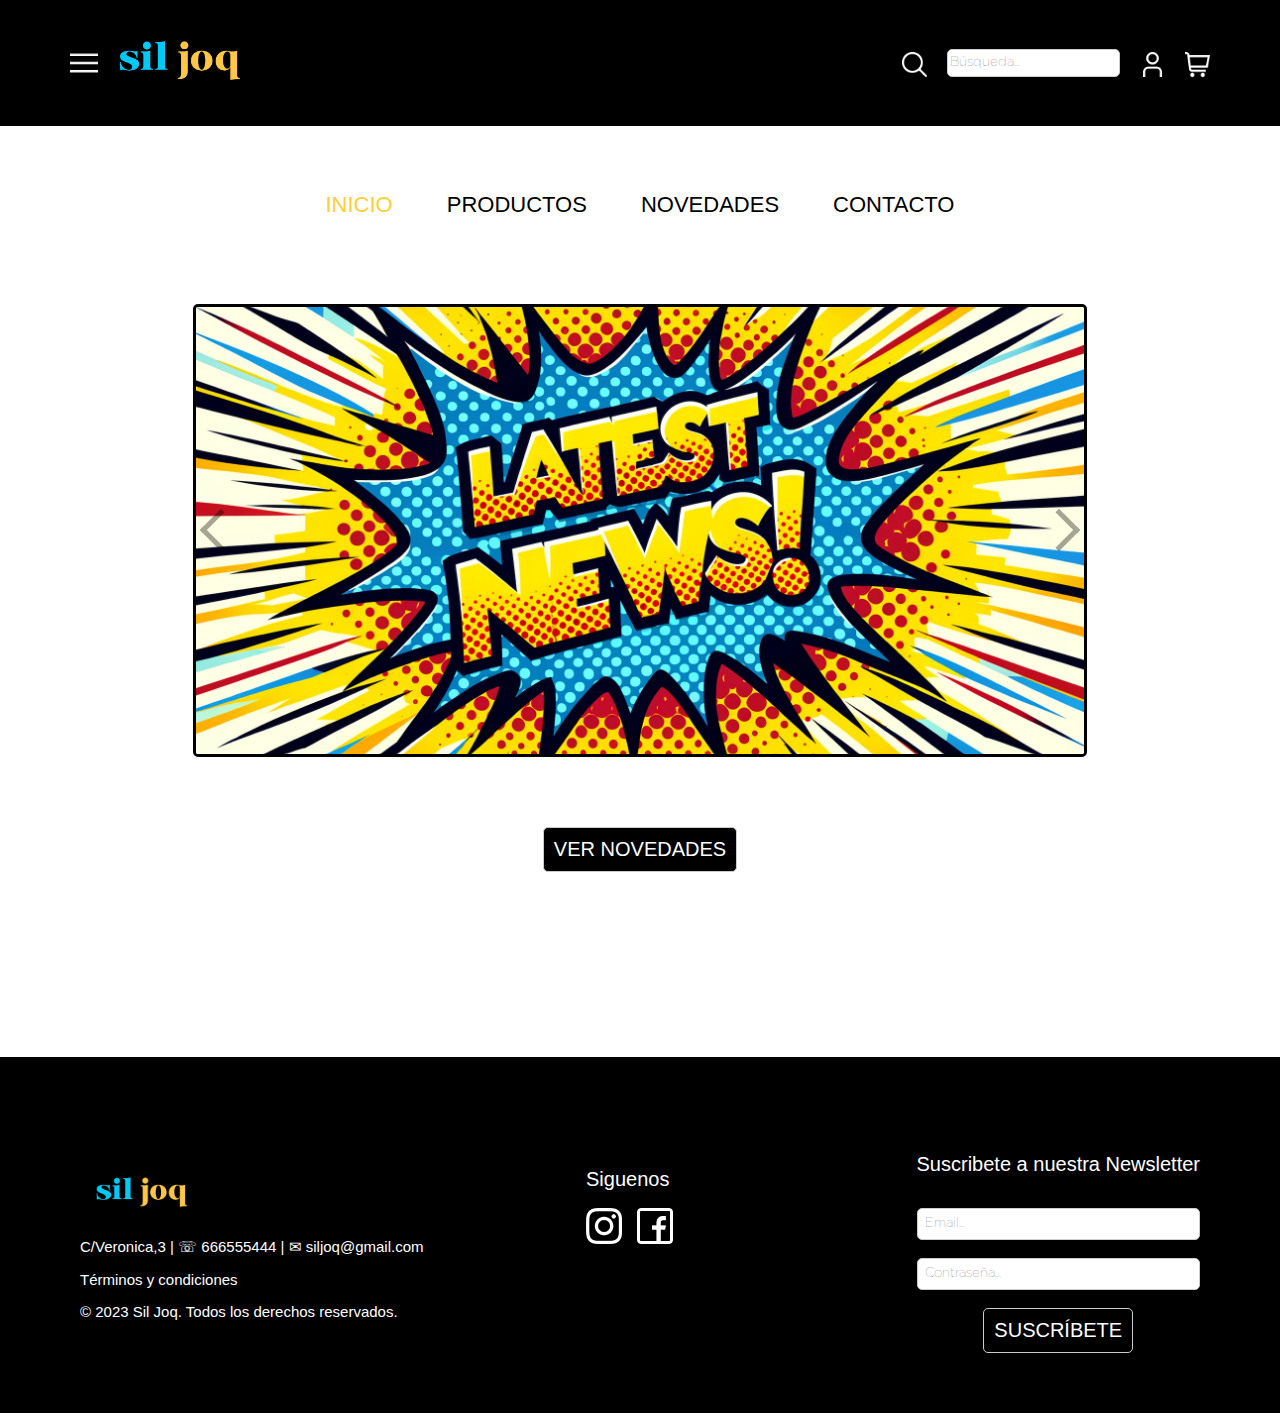
<file: index.html>
<!DOCTYPE html>
<html lang="en">
    <head>
        <meta charset='utf-8'>
        <meta http-equiv='X-UA-Compatible' content='IE=edge'>
        <title>Sil joq</title>
        <meta name='viewport' content='width=device-width, initial-scale=1'>
        <link rel='stylesheet' type='text/css' media='screen' href='style.css'>           
    </head>
    <body>
        <header class="header">
            <div class="header__content">
                <img class="header__menu" src="./assets/img/menu.png" alt="Menu">
                <img class="header__logo" src="./assets/img/logo.png" alt="Logo">
            </div>
            <div class = "header__search">
                <img class = "header__icon-search" src="./assets/img/busqueda.png" alt="Search icon">
                <input class="header__input-container" type="text" placeholder="Búsqueda...">
                <img class = "header__icon-user" src="./assets/img/usuario.png" alt="Search icon"> 
                <img class = "header__icon-shopping" src="./assets/img/carrito.png" alt="Search icon">   
            </div>  
        </header>
        
        <nav>
            <ul>
                <li>
                    <a class="nav__active" href="index.html">INICIO</a>
                </li>
                <li>
                    <a href="products.html">PRODUCTOS</a>
                </li>
                <li>
                    <a href="#">NOVEDADES</a>
                </li>
                <li>
                    <a href="#">CONTACTO</a>
                </li>
            </ul>
        </nav>
  
        <section>
            <div class="section__container-carousel">
                <div class="carousel-container">
                    <div class="carousel my-carousel carousel--translate">
                        <input class="carousel__activator" type="radio" name="carousel" id="F" checked="checked">
                        <input class="carousel__activator" type="radio" name="carousel" id="G">
                        <input class="carousel__activator" type="radio" name="carousel" id="H">
                        <div class="carousel__controls">
                            <label class="carousel__control carousel__control--backward" for="H"></label>
                            <label class="carousel__control carousel__control--forward" for="G"></label>
                        </div>
                        <div class="carousel__controls">
                            <label class="carousel__control carousel__control--backward" for="F"></label>
                            <label class="carousel__control carousel__control--forward" for="H"></label>
                        </div>
                        <div class="carousel__controls">
                            <label class="carousel__control carousel__control--backward" for="G"></label>
                            <label class="carousel__control carousel__control--forward" for="F"></label>
                        </div>
                
                        <div class="carousel__track">
                            <li class="carousel__slide"></li>
                            <li class="carousel__slide"></li>
                            <li class="carousel__slide"></li>
                        </div>
                    </div>
                </div>
            </div>
            <div class="section__btn">
                <button class="section__btn-container">VER NOVEDADES</button>
            </div>
        </section>
        


        <footer class="footer">
            <div class="footer__container">
                <div class="footer__menu">
                    <img class="footer__logo" src="./assets/img/logo.png" alt="Logo">
                    <p>C/Veronica,3 | ☏ 666555444 | ✉ siljoq@gmail.com</p>
                    <p>Términos y condiciones</p>
                    <p>&copy; 2023 Sil Joq. Todos los derechos reservados.</p>
                </div>
                <div class="footer__social-media">
                    <h2>Siguenos</h2>
                    <img class = "footer__icon-ig" src="./assets/img/instagram.png" alt="Instgram icon">
                    <img class = "footer__icon-facebook" src="./assets/img/facebook.png" alt="Facebook icon">
                </div>
                <div class="footer__newsletter-container">
                    <h1>Suscribete a nuestra Newsletter</h1>
                    <input type="text" placeholder="Email...">
                    <input type="text" placeholder="Contraseña...">
                    <div class="footer__btn">
                        <button class="footer__btn-container">SUSCRÍBETE</button>
                    </div>             
                </div>
            </div>
        </footer>
    </body>
</html>
</file>
<file: style.css>
@font-face {
  font-family: 'Gotham Thin';
  src: local('Gotham Thin'), local('Gotham Thin'), url('./fonts/Gotham Thin.otf') format('truetype');
  font-weight: normal; 
  font-style: normal;
}

@import url('https://fonts.googleapis.com/css2?family=Roboto:wght@400;700&display=swap');
@import url('https://fonts.googleapis.com/css2?family=Roboto:wght@300;500&display=swap');


/* Regla para que el tamaño de los bordes no cuente en los cálculos de la página */
*{ 
  -webkit-box-sizing: border-box; /* Safari/Chrome, other WebKit */
  -moz-box-sizing: border-box;    /* Firefox, other Gecko */
  box-sizing: border-box;     
}

body{
  margin: 0px;
  overflow-x: hidden;
}

.header {
  display: flex;
  justify-content: space-between;
  align-items: center;
  padding: 10px;
  background-color: black;
  padding-left: 70px;
  padding-right: 70px;
}

.header__content{
  display: flex;
  align-items: center;
}

.header__menu{
  max-width: 28px; 
}

.header__logo{
  width: 180px;
}

.header__input-container {
  border: 1px solid #ccc; 
  border-radius: 5px;
  font-family: 'Gotham Thin', sans-serif;
  font-size: 13px;
  background-color: white;
  height: 28px;
}

.header__search{
  display: flex;
  gap: 20px;
}

.header__icon-search, .header__icon-user, .header__icon-shopping {
  height: 28px;
  padding-top: 3px;
}

nav{
  justify-content: center;
  display: flex;
  padding-top: 50px;
  padding-bottom: 40px;
}

nav ul{
  list-style-type: none; /* Quita los puntos de la lista */
  padding: 0; 
}
  
nav li{
  display: inline-block; 
}

nav a{
  text-decoration: none; /* Quita el subrayado de los enlaces */
  color: black;
  font-size: 22px;
  font-family: 'Roboto', sans-serif;
  font-weight: 300; 
  margin: 0 25px;
}

.nav__active{
  color: rgb(255, 206, 56);
  font-family: 'Roboto', sans-serif;
  font-weight: 500;
}

.section__container-carousel{
  display: flex;
  justify-content: center;
  align-items: center;
}

.section__btn-container{
  background-color: #000000;
  color:white;
  display: flex;
  justify-content: center;
  padding: 10px;
  font-family: 'Roboto', sans-serif;
  font-weight: 400; 
  font-size: 20px;
  border: 1px solid #ccc;
  cursor: pointer;
  border-radius: 5px;
}

.section__btn{
  display: flex;
  justify-content: center;
  padding-bottom: 185px;
  padding-top: 40px;
}

.text-container{
  display: flex;
  justify-content: center;
  align-content: center;
}

.new-products{
  color: black;
  margin-right: 122px;
  margin-left: 122px;
  padding-bottom: 30px;
}

.footer__container{
  background-color: black;
  display: flex;
  justify-content: space-between;
  padding-right: 80px;
  padding-left: 80px;
  padding-bottom: 60px;
  padding-top: 60px;
}

p{
  color: white;
  font-family: 'Roboto', sans-serif;
  font-weight: 300; 
  font-size: 15px;
  margin-top: 0px;
}

h2{
  color:white;
  font-family: 'Roboto', sans-serif;
  font-weight: 300; 
  font-size: 20px;
}

h1{
  color: white;
  font-family: 'Roboto', sans-serif;
  font-weight: 300; 
  font-size: 20px;
  padding-top: 23px;
}

.footer__newsletter-container{
  display: flex;
  flex-direction: column;
  gap: 18px;
}

.footer__newsletter-container input{
  padding: 7px;
  border: 1px solid #ccc; 
  border-radius: 5px;
  font-family: 'Gotham Thin', sans-serif;
  font-size: 13px;
}

.footer__menu{
  padding-top: 37px;
}

.footer__btn{
  display: flex;
  justify-content: center;
}

.footer__btn-container{
  background-color: #000000;
  color:white;
  padding: 10px;
  font-family: 'Roboto', sans-serif;
  font-weight: 400; 
  font-size: 20px;
  border: 1px solid #ccc;
  cursor: pointer;
  border-radius: 5px;
}

.footer__icon-ig, .footer__icon-facebook{
  height: 36px;
  padding-right: 11px;
}

.footer__social-media{
  padding-right: 70px;
  padding-top: 35px;
}

.footer__logo{
  height: 80px;
}


/* PRODUCTS-LIST */

.products {
  display: flex;
  justify-content: center;
  gap: 20px;
  padding: 20px; 
  margin-bottom: 50px;
}

.filters{
  width: 30%; 
}

.product-h1{
  color:rgb(0, 0, 0);
  padding-top: 15px;
  font-size: 24px;
  font-family: 'Roboto', sans-serif;
  font-weight: 400; 
  padding-left: 65px;
  text-align: left;
}

.filters__title{
  color: #000000;
  font-family: 'Roboto', sans-serif;
  font-weight: 300; 
  font-size: 17px;
  padding-top: 4px;
}

.filter li{
  font-family: 'Roboto', sans-serif;
  font-weight: 300;
  font-size: 14px;
}

.sizes__title, .colors__title{
  color: #000000;
  font-family: 'Roboto', sans-serif;
  font-weight: 300; 
  font-size: 14px;
  padding-top: 11px;
}

.sizes__list, .colors__list{
  list-style-type: none;
  padding: 10px;
  padding-right: 30px;
  font-size: 14px;
  font-family: 'Roboto', sans-serif;
  font-weight: 300; 
}

.sizes__square, .colors__square{
  display: inline-block;
  width: 17px;
  height: 17px;
  margin-right: 5px;
  background-color: #ffffff;
  border: 1px solid black;
  border-radius: 2px;
}

.product-group {
  display: flex;
  flex-wrap: wrap;
}

.product-list{
  width: 55%; 
  display: flex;
}

.product{
  box-sizing: border-box;
  margin-bottom: 20px; /* Espacio entre las filas */
  display: flex;
  flex-direction: column;
  margin: 10px;
  margin-bottom: 50px;
}

.product__photo{
  height: 226px;
  width: 218px; 
  border-radius: 5px;
  border: 1px solid black;
}

.product__detail{
  display:inline-flex;
  justify-content:space-between;
  gap: 10px;
  margin-top: 10px;
  margin-bottom: 16px;
}

.product__name, .product__price{
  color: black;
  font-family: 'Roboto', sans-serif;
  font-weight: 300; 
  font-size: 19px;
  padding-top: 20px;
  display: flex;
  justify-content: center;
}

.product__btn{
  border-radius: 5px;
  border: 1px solid black;
  background-color: black;
  color: white;
  font-family: 'Roboto', sans-serif;
  font-weight: 300; 
  font-size: 20px;
  padding: 7px;
}



@media only screen and (max-width: 1100px){

  .header {
    padding-left: 27px;
    padding-right: 27px;
  }

  p{
    font-size: 14px;
  }

  h1 {
    font-size: 17px;
  }

  .carousel.my-carousel {
    height: 336px;
    width: 668px;
  }

  .carousel__slide {
    background-size: cover;
  }

  .products{
    padding-bottom: 20px;
  }

  .product-h1 {
    padding-left: 45px;
  }

  .product__photo {
    height: 203px;
    width: 192px;
  }

  .product-list{
    padding-bottom: 35px;
    padding-top: 35px;
    gap: 30px;
  }

  .products__title{
    font-size: 21px;
  }

  .product__btn{
    font-size: 17px;
    padding: 3px;
  }

  .product__name, .product__price{
    font-size: 18px;
  }

  .footer__container {
    padding-left: 30px;
    padding-right: 30px;
  }

  h2 {
    font-size: 17px;
  }
  
  .footer__btn-container{
    font-size: 16px;
  }

  .footer__social-media {
    padding-right: 0px;
  }

  .footer__icon-ig, .footer__icon-facebook{
    height: 30px;
    padding-right: 5px;
  }

  .footer__newsletter-container {
    align-items: center;
  }
} 


@media only screen and (max-width: 768px) {

  .header{
    padding-left: 35px;
    padding-right: 35px;
  }

  .header__logo {
    width: 161px;
  }

  .header__container-icon {
    padding-left: 16px;
  }

  .header__icon-search, .header__icon-user, .header__icon-shopping, .header__menu {
    height: 23px;
  }

  .header__input-container {
    height: 24px;
    width: 125px;
  }

  nav a{
    font-size: 20px;
    margin: 0 14px;
  }

  .carousel.my-carousel {
    height: 239px;
    width: 497px;
  }

  .footer__container{
    padding-left: 35px;
    padding-right: 35px;
  }

  p{
    font-size: 10px;
  }

  .section__btn-container {
    font-size: 14px;
    margin-bottom: 0px;
  }

  .sizes__list, .colors__list{
    font-size: 12px;
    flex-wrap: wrap;
    display: flex;
    gap: 20px;
  }

  .product__name, .product__price {
    font-size: 18px;
  }

  h1{
    font-size: 13px;
  }

  h2 {
    font-size: 13px;
  }

  .products {
    margin-bottom: 20px;
    display: flex;
    flex-direction: column;
    align-items: center;
  }

  .products__container {
    padding-left: 33px;
    padding-bottom: 9px;
  } 

  .products__title{
    font-size: 17px;
    padding-left: 23px;
  }

  .product__photo {
    height: 170px;
    width: 150px;
  }

  .product-h1 {
    font-size: 21px;
    padding-left: 23px;
  }

  .footer__menu {
    padding-top: 19px;
  }

  .filters{
    width: 100%;
    margin-left: 55px;
  }

  .footer__newsletter-container input {
    height: 24px;
    width: 150px;
    font-size: 11px;
  } 

  .footer__btn-container{
    padding: 8px;
    font-size: 13px;
  }

  .footer__icon-ig, .footer__icon-facebook {
    height: 25px;
  }

  .footer__logo {
    height: 60px;
  }
}


@media only screen and (max-width: 600px) {

  .header {
    padding-left: 20px;
    padding-right: 20px;
  }

  .header__input-container {
    width: 65px;
    font-size: 10px;
    height: 20px;
  }

  .header__search {
    gap: 8px;
  }

  .header__icon-shopping, .header__icon-user, .header__icon-search  {
    height: 20px;
  }

  .header__logo {
    width: 135px;
  }

  .header__menu {
    width: 20px;
  }

  nav a {
    font-size: 14px;
    margin: 0 6px;
  }

  nav{
    padding-bottom: 0px;
  }

  p {
    font-size: 11px;
  }

  h1 {
    font-size: 13px;
    text-align: center;
  }

  .carousel.my-carousel {
    height: 171px;
    width: 337px;
  }

  .filters__title {
    font-size: 13px;
  }

  .product-list {
    width: 55%;
    display: flex;
    justify-content: center;
    gap: 20px;
  }

  .product-h1 {
    font-size: 14px;
    padding-left: 35px;
  }

  .product__photo {
    height: 141px;
    width: 130px;
  }

  .product__name, .product__price {
    font-size: 15px;
  }

  .product__btn {
    font-size: 15px;
    padding: 2px;
  }
  
  .footer__container {
    padding-left: 20px;
    padding-right: 20px;
  }

  .footer__social-media{
    display: none;
  }  

  .footer__newsletter-container input {
    height: 18px;
    width: 100px;
  }

  .footer__btn-container {
    padding: 5px;
    font-size: 11px;
  }
}

/* CARROUSEL */
.carousel {
    height: 453px;
    width: 894px;
    overflow: hidden;
    text-align: center;
    position: relative;
    padding: 0;
    list-style: none;
    border: 3px solid black;
  }
  .carousel__controls,
  .carousel__activator {
    display: none;
  }
  .carousel__activator:nth-of-type(1):checked ~ .carousel__track {
    transform: translateX(0%);
  }
  .carousel__activator:nth-of-type(1):checked ~ .carousel__slide:nth-of-type(1) {
    transition: opacity 0.5s, transform 0.5s;
    top: 0;
    left: 0;
    right: 0;
    opacity: 1;
    transform: scale(1);
  }
  .carousel__activator:nth-of-type(1):checked ~ .carousel__controls:nth-of-type(1) {
    display: block;
    opacity: 1;
  }
  
  .carousel__activator:nth-of-type(2):checked ~ .carousel__track {
    transform: translateX(-100%);
  }
  .carousel__activator:nth-of-type(2):checked ~ .carousel__slide:nth-of-type(2) {
    transition: opacity 0.5s, transform 0.5s;
    top: 0;
    left: 0;
    right: 0;
    opacity: 1;
    transform: scale(1);
  }
  .carousel__activator:nth-of-type(2):checked ~ .carousel__controls:nth-of-type(2) {
    display: block;
    opacity: 1;
  }
  
  .carousel__activator:nth-of-type(3):checked ~ .carousel__track {
    transform: translateX(-200%);
  }
  .carousel__activator:nth-of-type(3):checked ~ .carousel__slide:nth-of-type(3) {
    transition: opacity 0.5s, transform 0.5s;
    top: 0;
    left: 0;
    right: 0;
    opacity: 1;
    transform: scale(1);
  }
  .carousel__activator:nth-of-type(3):checked ~ .carousel__controls:nth-of-type(3) {
    display: block;
    opacity: 1;
  }
  .carousel__control {
    height: 30px;
    width: 30px;
    margin-top: -15px;
    top: 50%;
    position: absolute;
    display: block;
    cursor: pointer;
    border-width: 5px 5px 0 0;
    border-style: solid;
    border-color: #000000;
    opacity: 0.35;
    outline: 0;
    z-index: 3;
  }
  .carousel__control:hover {
    opacity: 1;
  }
  .carousel__control--backward {
    left: 10px;
    transform: rotate(-135deg);
  }
  .carousel__control--forward {
    right: 10px;
    transform: rotate(45deg);
  }
  .carousel__track {
    position: absolute;
    top: 0;
    right: 0;
    bottom: 0;
    left: 0;
    padding: 0;
    margin: 0;
    transition: transform 0.5s ease 0s;
  }
  .carousel__track .carousel__slide {
    display: block;
    top: 0;
    left: 0;
    right: 0;
    opacity: 1;
  }
  .carousel__track .carousel__slide:nth-of-type(1) {
    transform: translateX(0%);
  }
  .carousel__track .carousel__slide:nth-of-type(2) {
    transform: translateX(100%);
  }
  .carousel__track .carousel__slide:nth-of-type(3) {
    transform: translateX(200%);
  }
  .carousel--scale .carousel__slide {
    transform: scale(0);
  }
  .carousel__slide {
    height: 100%;
    position: absolute;
    overflow-y: auto;
    opacity: 0;
  }
  .carousel-container {
    display: inline-block;
  }
  .my-carousel {
    border-radius: 5px;
    margin: 30px;
  }
  .carousel__slide {
    overflow: hidden;
  }
  .carousel__slide:nth-of-type(1) {
    background-image: url("./assets/img/slider.png");
    background-size: cover;
    background-position: center;
  }
  .carousel__slide:nth-of-type(2) {
    background-image: url("./assets/img/productos.png");
    background-size: cover;
    background-position: center;
  }
  .carousel__slide:nth-of-type(3) {
    background-image: url("./assets/img/Producto.png");
    background-size: cover;
    background-position: center;
  }
</file>
